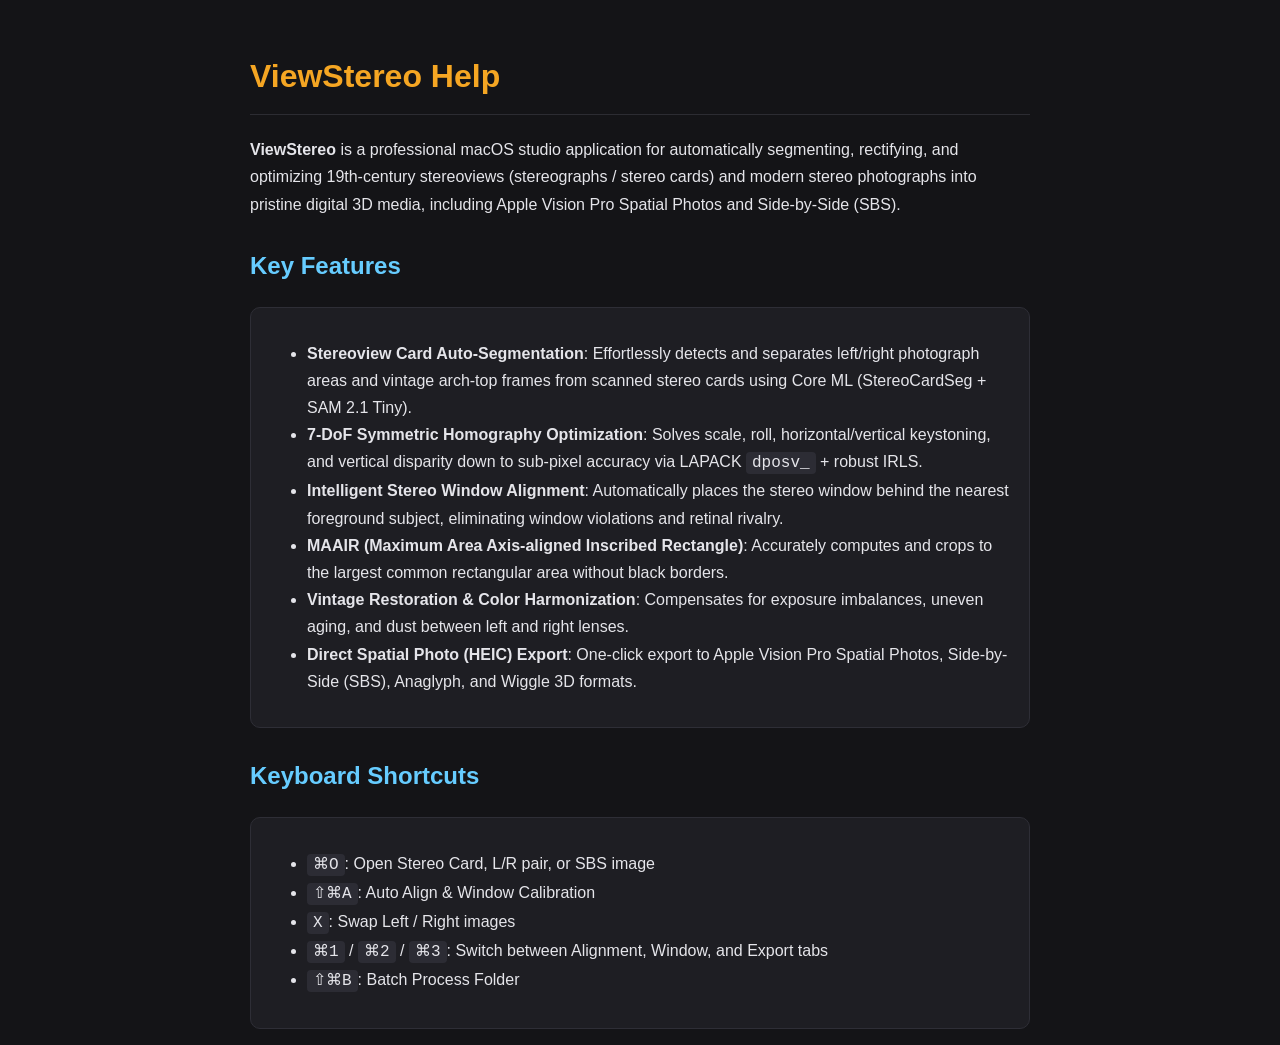
<file: Sources/ViewStereo/Resources/help_en.html>
<!DOCTYPE html>
<html lang="en">
<head>
<meta charset="UTF-8">
<title>ViewStereo Help</title>
<style>
  body { font-family: -apple-system, BlinkMacSystemFont, "SF Pro Text", sans-serif; background: #141417; color: #e5e5ea; line-height: 1.7; padding: 28px; max-width: 780px; margin: 0 auto; }
  h1 { color: #f5a623; border-bottom: 1px solid #2c2c32; padding-bottom: 10px; }
  h2 { color: #66ccff; margin-top: 28px; }
  .card { background: #1e1e23; border: 1px solid #2e2e36; border-radius: 10px; padding: 16px; margin-top: 12px; }
  code { background: #2c2c34; padding: 2px 6px; border-radius: 4px; font-family: "SF Mono", monospace; }
</style>
</head>
<body>
  <h1>ViewStereo Help</h1>
  <p><strong>ViewStereo</strong> is a professional macOS studio application for automatically segmenting, rectifying, and optimizing 19th-century stereoviews (stereographs / stereo cards) and modern stereo photographs into pristine digital 3D media, including Apple Vision Pro Spatial Photos and Side-by-Side (SBS).</p>

  <h2>Key Features</h2>
  <div class="card">
    <ul>
      <li><strong>Stereoview Card Auto-Segmentation</strong>: Effortlessly detects and separates left/right photograph areas and vintage arch-top frames from scanned stereo cards using Core ML (StereoCardSeg + SAM 2.1 Tiny).</li>
      <li><strong>7-DoF Symmetric Homography Optimization</strong>: Solves scale, roll, horizontal/vertical keystoning, and vertical disparity down to sub-pixel accuracy via LAPACK <code>dposv_</code> + robust IRLS.</li>
      <li><strong>Intelligent Stereo Window Alignment</strong>: Automatically places the stereo window behind the nearest foreground subject, eliminating window violations and retinal rivalry.</li>
      <li><strong>MAAIR (Maximum Area Axis-aligned Inscribed Rectangle)</strong>: Accurately computes and crops to the largest common rectangular area without black borders.</li>
      <li><strong>Vintage Restoration &amp; Color Harmonization</strong>: Compensates for exposure imbalances, uneven aging, and dust between left and right lenses.</li>
      <li><strong>Direct Spatial Photo (HEIC) Export</strong>: One-click export to Apple Vision Pro Spatial Photos, Side-by-Side (SBS), Anaglyph, and Wiggle 3D formats.</li>
    </ul>
  </div>

  <h2>Keyboard Shortcuts</h2>
  <div class="card">
    <ul>
      <li><code>⌘O</code>: Open Stereo Card, L/R pair, or SBS image</li>
      <li><code>⇧⌘A</code>: Auto Align &amp; Window Calibration</li>
      <li><code>X</code>: Swap Left / Right images</li>
      <li><code>⌘1</code> / <code>⌘2</code> / <code>⌘3</code>: Switch between Alignment, Window, and Export tabs</li>
      <li><code>⇧⌘B</code>: Batch Process Folder</li>
    </ul>
  </div>
</body>
</html>
</file>
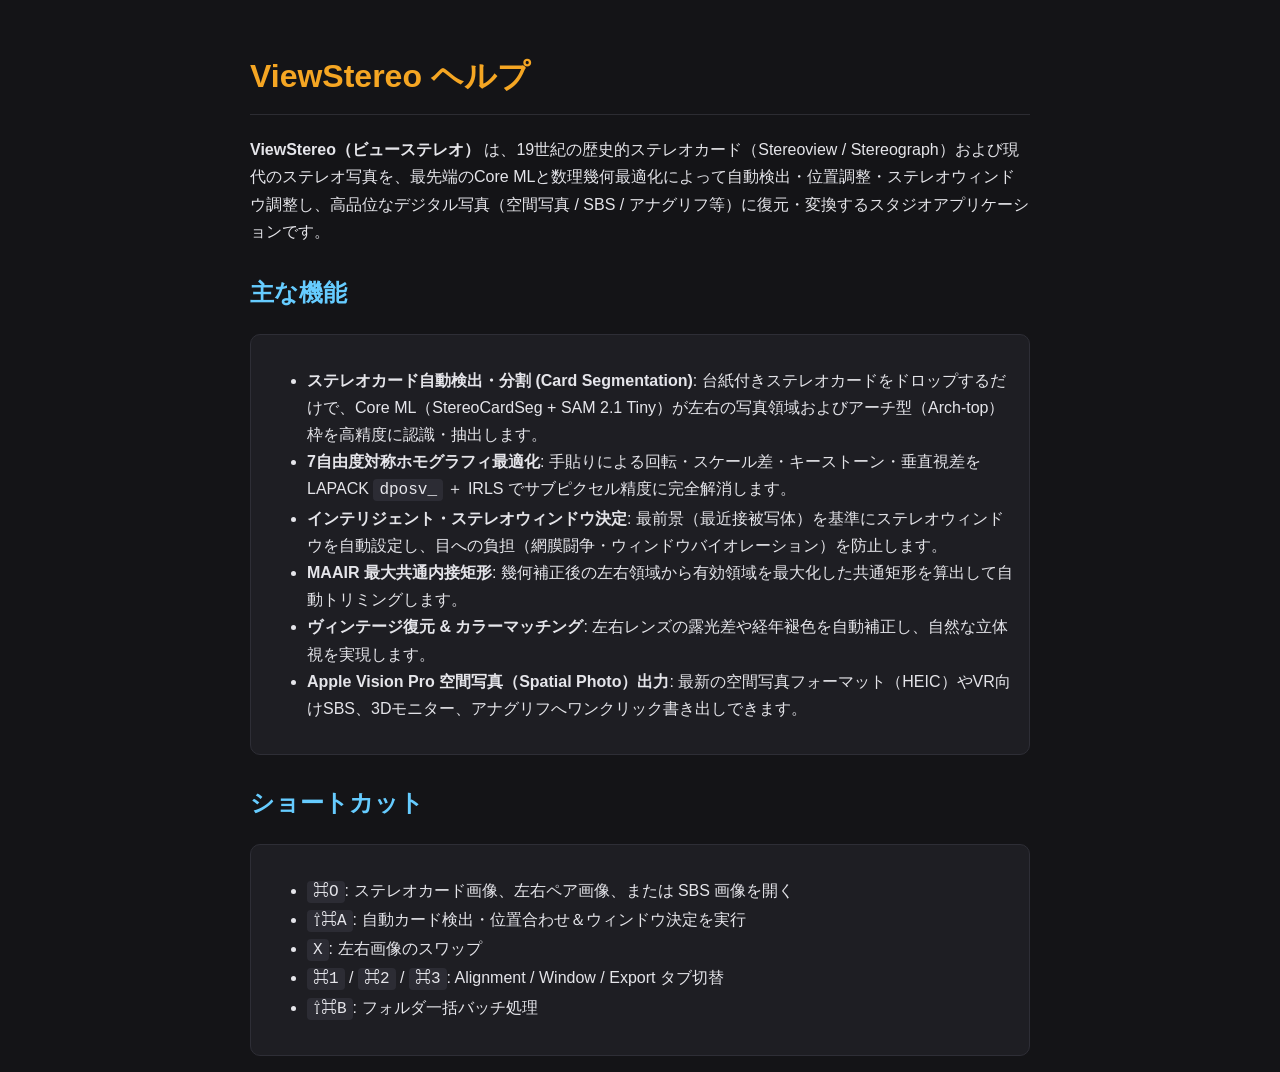
<file: Sources/ViewStereo/Resources/help_ja.html>
<!DOCTYPE html>
<html lang="ja">
<head>
<meta charset="UTF-8">
<title>ViewStereo ヘルプ</title>
<style>
  body { font-family: -apple-system, BlinkMacSystemFont, "Hiragino Sans", sans-serif; background: #141417; color: #e5e5ea; line-height: 1.7; padding: 28px; max-width: 780px; margin: 0 auto; }
  h1 { color: #f5a623; border-bottom: 1px solid #2c2c32; padding-bottom: 10px; }
  h2 { color: #66ccff; margin-top: 28px; }
  .card { background: #1e1e23; border: 1px solid #2e2e36; border-radius: 10px; padding: 16px; margin-top: 12px; }
  code { background: #2c2c34; padding: 2px 6px; border-radius: 4px; font-family: "SF Mono", monospace; }
</style>
</head>
<body>
  <h1>ViewStereo ヘルプ</h1>
  <p><strong>ViewStereo（ビューステレオ）</strong> は、19世紀の歴史的ステレオカード（Stereoview / Stereograph）および現代のステレオ写真を、最先端のCore MLと数理幾何最適化によって自動検出・位置調整・ステレオウィンドウ調整し、高品位なデジタル写真（空間写真 / SBS / アナグリフ等）に復元・変換するスタジオアプリケーションです。</p>

  <h2>主な機能</h2>
  <div class="card">
    <ul>
      <li><strong>ステレオカード自動検出・分割 (Card Segmentation)</strong>: 台紙付きステレオカードをドロップするだけで、Core ML（StereoCardSeg + SAM 2.1 Tiny）が左右の写真領域およびアーチ型（Arch-top）枠を高精度に認識・抽出します。</li>
      <li><strong>7自由度対称ホモグラフィ最適化</strong>: 手貼りによる回転・スケール差・キーストーン・垂直視差を LAPACK <code>dposv_</code> ＋ IRLS でサブピクセル精度に完全解消します。</li>
      <li><strong>インテリジェント・ステレオウィンドウ決定</strong>: 最前景（最近接被写体）を基準にステレオウィンドウを自動設定し、目への負担（網膜闘争・ウィンドウバイオレーション）を防止します。</li>
      <li><strong>MAAIR 最大共通内接矩形</strong>: 幾何補正後の左右領域から有効領域を最大化した共通矩形を算出して自動トリミングします。</li>
      <li><strong>ヴィンテージ復元 &amp; カラーマッチング</strong>: 左右レンズの露光差や経年褪色を自動補正し、自然な立体視を実現します。</li>
      <li><strong>Apple Vision Pro 空間写真（Spatial Photo）出力</strong>: 最新の空間写真フォーマット（HEIC）やVR向けSBS、3Dモニター、アナグリフへワンクリック書き出しできます。</li>
    </ul>
  </div>

  <h2>ショートカット</h2>
  <div class="card">
    <ul>
      <li><code>⌘O</code>: ステレオカード画像、左右ペア画像、または SBS 画像を開く</li>
      <li><code>⇧⌘A</code>: 自動カード検出・位置合わせ＆ウィンドウ決定を実行</li>
      <li><code>X</code>: 左右画像のスワップ</li>
      <li><code>⌘1</code> / <code>⌘2</code> / <code>⌘3</code>: Alignment / Window / Export タブ切替</li>
      <li><code>⇧⌘B</code>: フォルダ一括バッチ処理</li>
    </ul>
  </div>
</body>
</html>
</file>
